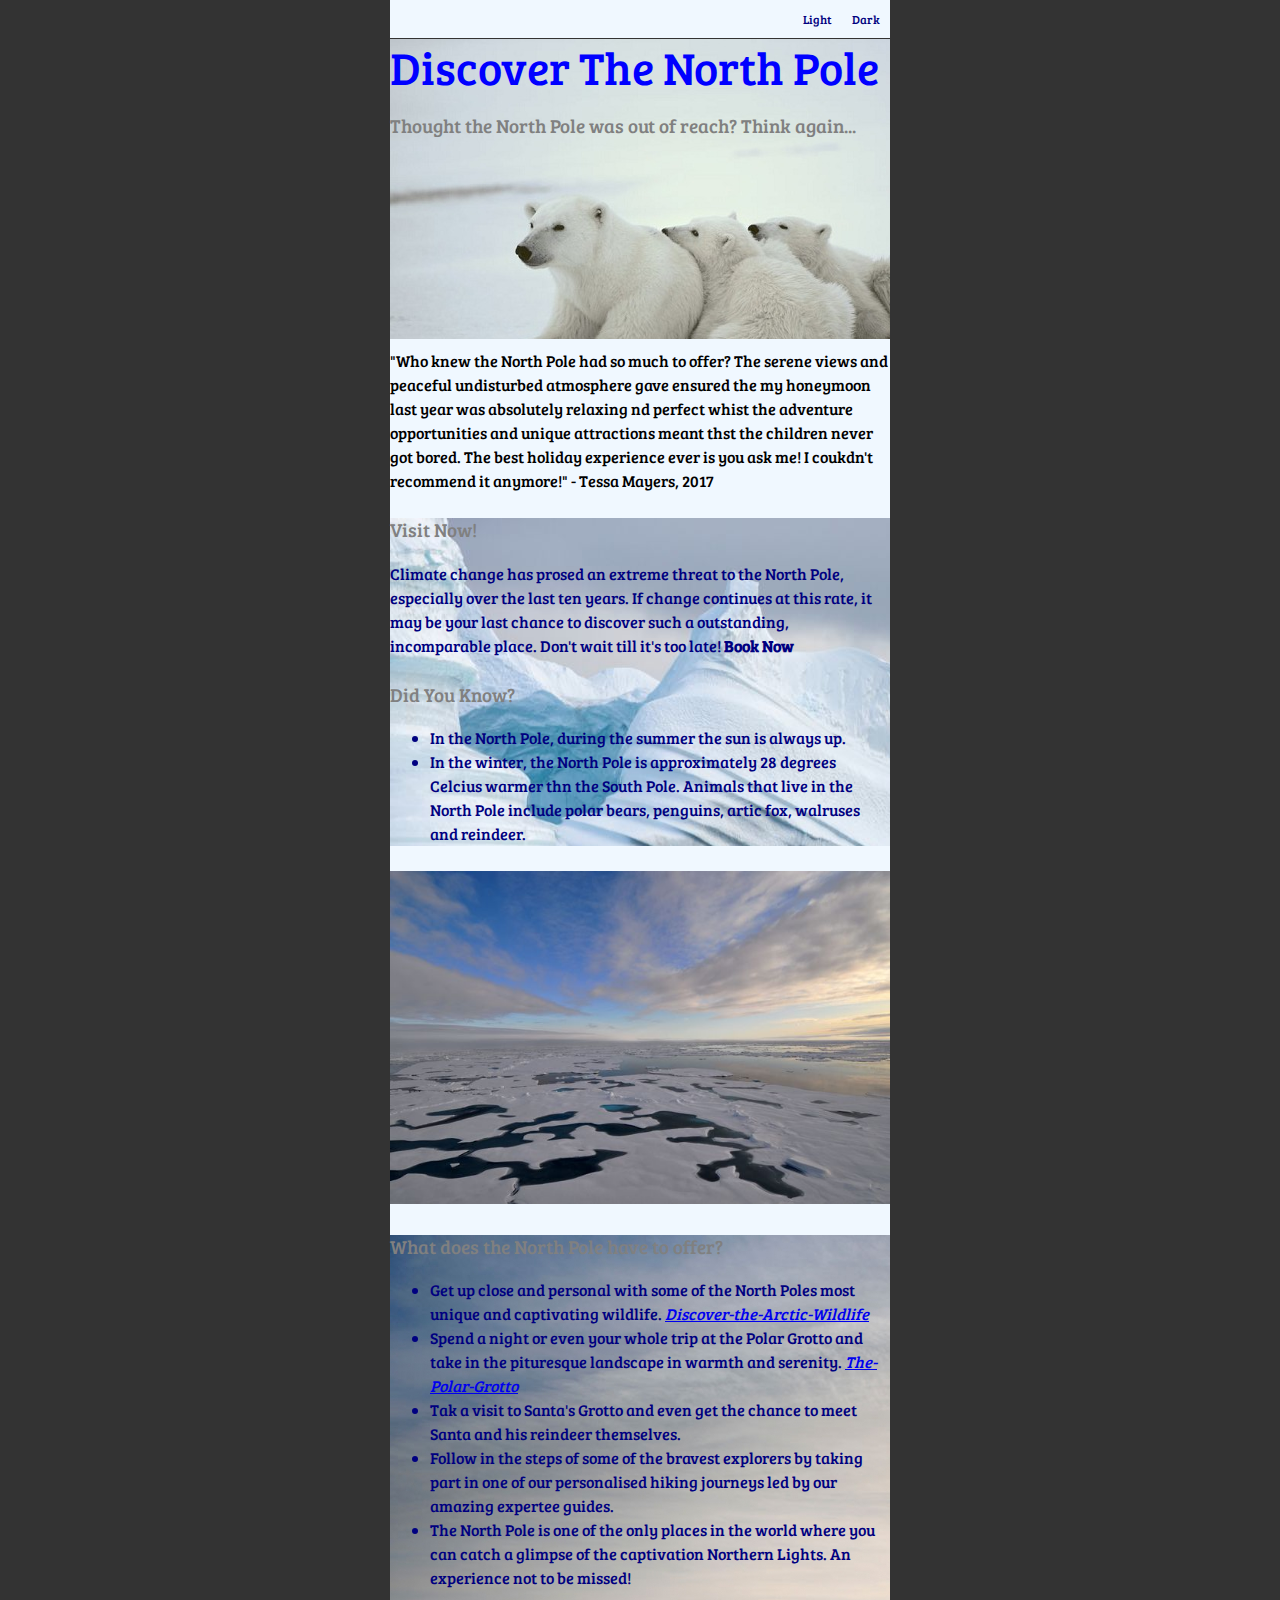
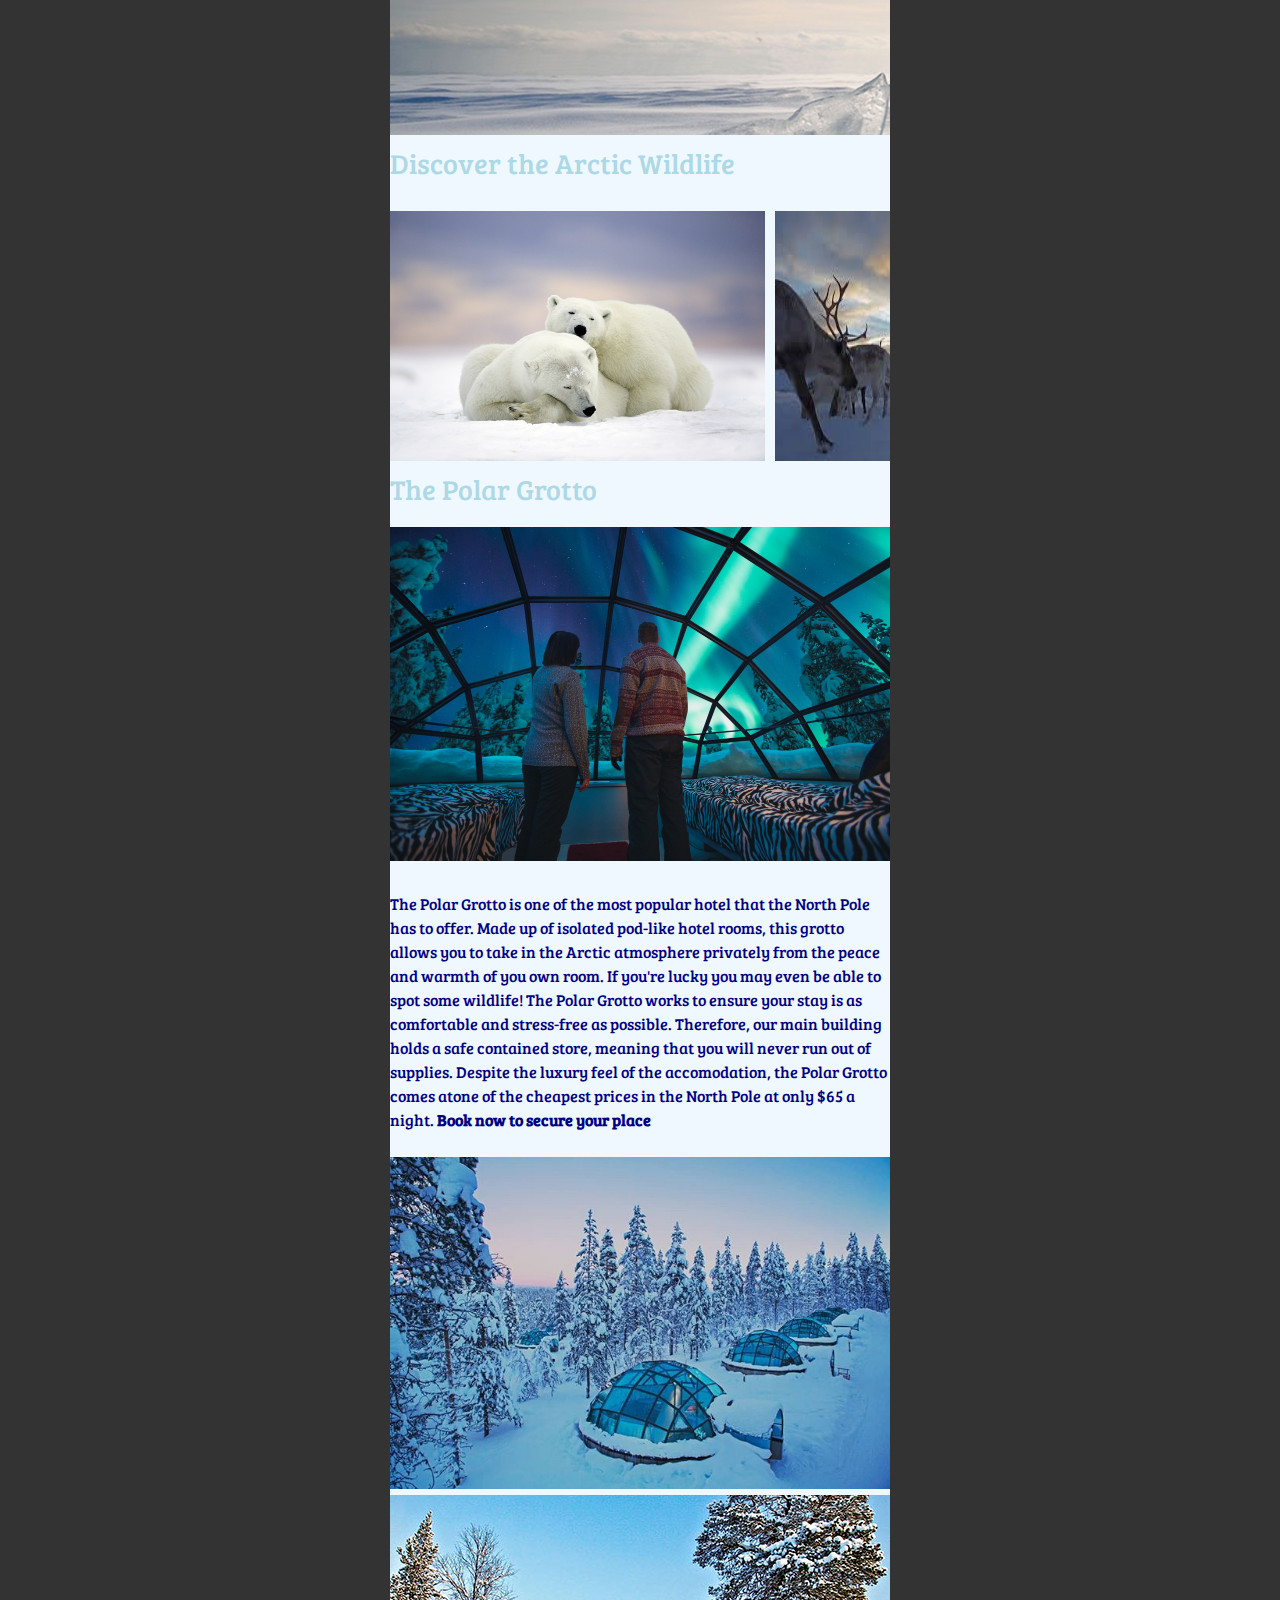
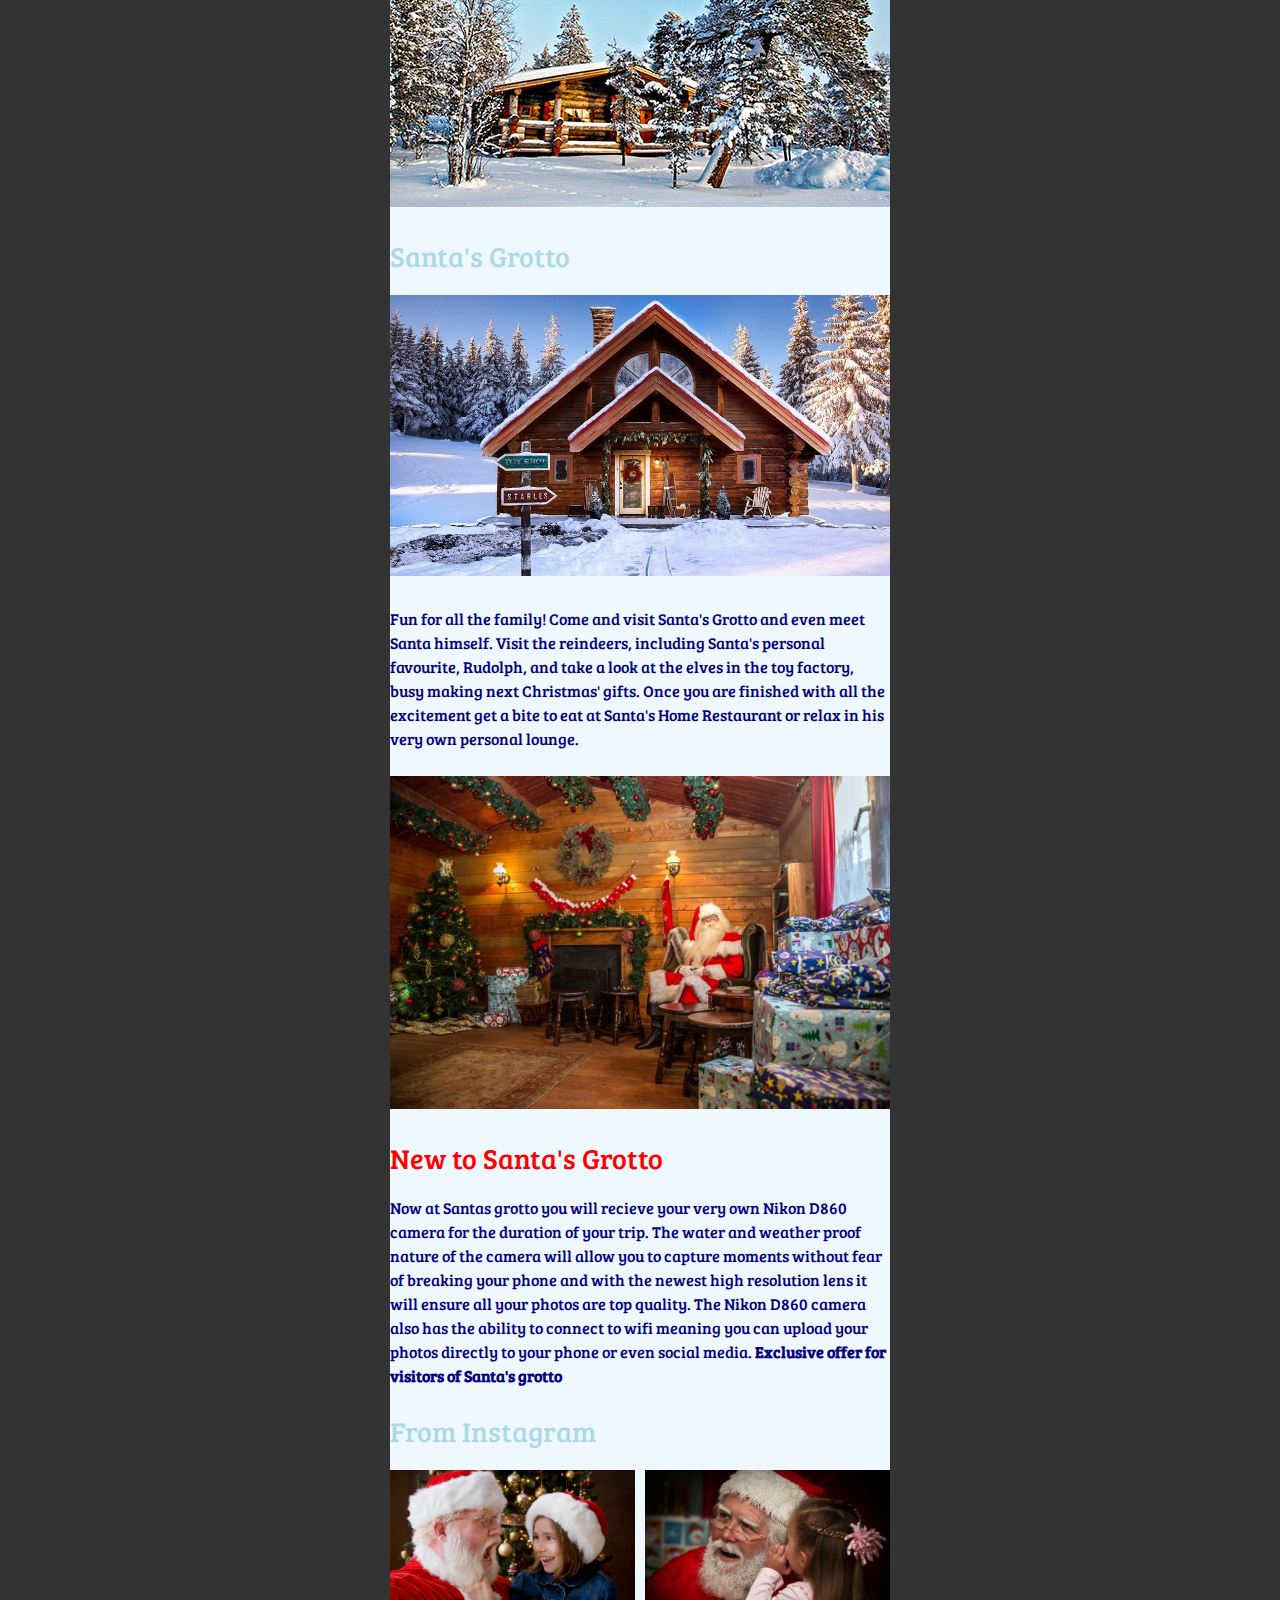
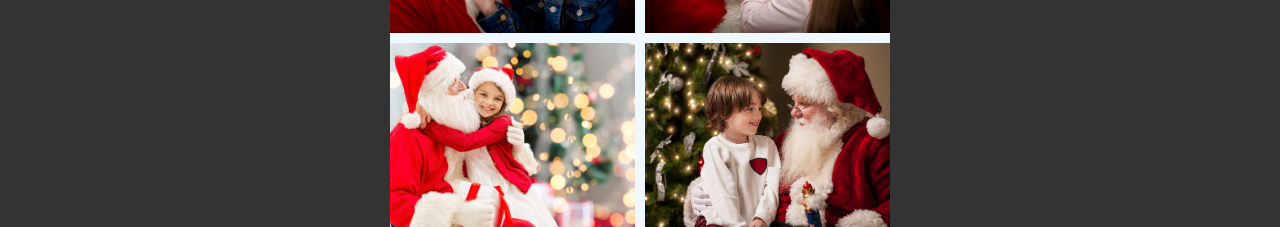
<file: index.html>
<!DOCTYPE html>
<html lang="en">
<head>
    <meta charset="UTF-8">
    <meta name="viewport" content="width=device-width, initial-scale=1.0">
    <meta http-equiv="X-UA-Compatible" content="ie=edge">
    <title>Discover The North Pole</title>
    <link href="https://fonts.googleapis.com/css?family=Bree+Serif|Merriweather+Sans|Pacifico|Rubik+Mono+One|Stylish&display=swap" rel="stylesheet">
    <link rel="stylesheet" href="./static/css/milligram.css" />
    <link rel="stylesheet" href="./static/css/defaults.css" />
    <link rel="stylesheet" href="./static/css/app.css" />
</head>
<body>
    <div class="theme">
        <input class="theme-control" type="radio" name="theme-switcher" id="theme-light">
        <label class="theme-label" for="theme-light">Light</label>
        <input class="theme-control" type="radio" name="theme-switcher" id="theme-dark">
        <label class="theme-label" for="theme-dark">Dark</label>    
    </div>    
        <main class="app">
            <header class="header">
                  <h1 id="Discover The North Pole">Discover The North Pole</h1>
                  <h2 id="thought-the-north-pole-was-out-of-reach-think-again-">Thought the North Pole was out of reach? Think again...</h2>
                  
            </header>
    
      
            <section class="testimony">
                <p>
                    
                    "Who knew the North Pole had so much to offer? The serene views and peaceful undisturbed atmosphere gave ensured the my honeymoon last year was absolutely relaxing nd perfect whist the adventure opportunities and unique attractions meant thst the children never got bored. The best holiday experience ever is you ask me! I coukdn't recommend it anymore!"
                    -
                    Tessa Mayers, 2017</p>
            </section>
            <section class="part3">
                <h2 id="visit-now-">Visit Now!</h2>
                <p>Climate change has prosed an extreme threat to the North Pole, especially over the last ten years. If change continues at this rate, it  may be your last chance to discover such a outstanding, incomparable place. Don't wait till it's too late! 
                <strong>Book Now</strong></p>
            
                <h2 id="did-you-know-">Did You Know?</h2>
                <ul>
                <li>In the North Pole, during the summer the sun is always up.</li>
                <li>In the winter, the North Pole is approximately 28 degrees Celcius warmer thn the South Pole.
                Animals that live in the North Pole include polar bears, penguins, artic fox, walruses and reindeer.
              
                
                 
            </section>
            <section class="crack">
                    <p><img src="./static/images/cracking-ice.jpg" alt="Cracking Arctic ice under the North Pole sun"></p>
                

            </section>
            <section class="todo">
                <h2 id="what-does-the-north-pole-have-to-offer-">What does the North Pole have to offer?</h2>
                <ul>
                <li>Get  up close and personal with some of the North Poles most unique and captivating wildlife. <a href="##Discover-the-Arctic-Wildlife"><em>Discover-the-Arctic-Wildlife</em></a></li>
                <li>Spend a night or even your whole trip at the Polar Grotto and take in the pituresque landscape in warmth and serenity. <a href="##The-Polar-Grotto"><em>The-Polar-Grotto</em></a></li>
                <li>Tak a visit to Santa&#39;s Grotto and even get the chance to meet Santa and his reindeer themselves.</li>
                <li>Follow in the steps of some of the bravest explorers by taking part in one of our personalised hiking journeys led by our amazing expertee guides.</li>
                <li>The North Pole is one of the only places in the world where you can catch a glimpse of the captivation Northern Lights. An experience not to be missed!</li>
                </ul>
                </section>

            <section>
                <h3 id="discover-the-arctic-wildlife">Discover the Arctic Wildlife</h3>
            </section>
<section class="animals">
    <div class="gallery-window">
    <section class="gallery">
    <img src="./static/images/gg-polar-bears.jpg" alt="Two polar bears laying in the snow">
   <img src="./static/images/reindeers.jpg" alt="Large group of reindeer">
   <img src="./static/images/arctic-fox.jpg" alt="Arctic fox in the snow">
        <img src="./static/images/penguins.jpg" alt="Group of penguins and their chicks">
        <img src="./static/images/walrus.jpg" alt="Arctic walrus">
            </section>
        </div>
            <section>
                    <h3 id="the-polar-grotto">The Polar Grotto</h3>
            </section>
            <section>
                    <p><img src="./static/images/kak-two-ppl.jpg" alt="Two people wathing the Northern lights from the Polar Grotto"></p>
                    <p>The Polar Grotto is one of the most popular hotel that the North Pole has to offer. Made up of isolated pod-like hotel rooms, this grotto allows you to take in the Arctic atmosphere privately from the peace and warmth of you own room. If you&#39;re lucky you may even be able to spot some wildlife! The Polar Grotto works to ensure your stay is as comfortable and stress-free as possible. Therefore, our main building holds a safe contained store, meaning that you will never run out of supplies. Despite the luxury feel of the accomodation, the Polar Grotto comes atone of the cheapest prices in the North Pole at only $65 a night.
                            <strong>Book now to secure your place</strong></p>
                    <p><img src="./static/images/kak-multiple.jpg" alt="The outside of the Polar Hotel hotel rooms">
                        <img src="./static/images/kak-whole2.jpg" alt="the outside of the Polar Hotel main building"></p>
            </section>
            <section>
                    <h3 id="santa-s-grotto">Santa&#39;s Grotto</h3>
            </section>
<section>
        <p><img src="./static/images/santas-grotto.jpg" alt="The outside of Santa&#39;s Grotto"></p>
        <p>Fun for all the family! Come and visit Santa&#39;s Grotto and even meet Santa himself. Visit the reindeers, including Santa&#39;s personal favourite, Rudolph, and take a look at the elves in the toy factory, busy making next Christmas&#39; gifts. Once you are finished with all the excitement get a bite to eat at Santa&#39;s Home Restaurant or relax in his very own personal lounge. </p>
        <p><img src="./static/images/santas-grotto-inside.jpg" alt="Image of Santa in his grotto"></p>
    </section>
    <section class="camera"> 
    <section class="camera-head">
            <h3 id="new-to-santa-s-grotto">New to Santa&#39;s Grotto</h3>
    </section>
    <p>Now at Santas grotto you will recieve your very own Nikon D860 camera for the duration of your trip. The water and weather proof nature of the camera will allow you to capture moments without fear of breaking your phone and with the newest high resolution lens it will ensure all your photos are top quality. The Nikon D860 camera also has the ability to connect to wifi meaning you can upload your photos directly to your phone or even social media.
            <strong>Exclusive offer for visitors of Santa&#39;s grotto</strong></p>
    </section>
    <section>
            <h3 id="from-instagram">From Instagram</h3
    </section>
    <section class="santa">
                <img src="./static/images/s4.jpg" alt="Young girl playing with Santa">
                <img src="./static/images/s5.jpg" alt="Young girl whispering to Santa">
                <img src="./static/images/s3.jpg" alt="Young girl hugging Santa">
                <img src="./static/images/s1.jpg" alt="Young boy sitting on Santa&#39;s lap">
    </section>
        </main>
</body>
</html>
</file>
<file: static/css/milligram.css>
/*!
 * Milligram v1.3.0
 * https://milligram.github.io
 *
 * Copyright (c) 2017 CJ Patoilo
 * Licensed under the MIT license
 */

 /**
 * @jackarmley: These styles have been aggressively pruned
 **/

*,
*:after,
*:before {
  box-sizing: border-box;
}

html {
  font-size: 62.5%;
}

body {
  font: normal 160%/1.5 sans-serif;
}

blockquote,
dl,
figure,
form,
ol,
p,
pre,
table,
ul {
  margin-bottom: 2.5rem;
}

table {
  border-spacing: 0;
  width: 100%;
}

td,
th {
  border-bottom: 0.1rem solid;
  padding: 1.2rem 1.5rem;
  text-align: left;
}

td:first-child,
th:first-child {
  padding-left: 0;
}

td:last-child,
th:last-child {
  padding-right: 0;
}

p {
  margin-top: 0;
}

p + p {
  margin-top: 1em;
}

h1,
h2,
h3,
h4,
h5,
h6 {
  font-weight: 300;
  margin-bottom: 2rem;
  margin-top: 0;
}

h1 {
  font-size: 4.6rem;
  line-height: 1.2;
}

h2 {
  font-size: 3.6rem;
  line-height: 1.25;
}

h3 {
  font-size: 2.8rem;
  line-height: 1.3;
}

h4 {
  font-size: 2.2rem;
  line-height: 1.35;
}

h5 {
  font-size: 1.8rem;
  line-height: 1.5;
}

h6 {
  font-size: 1.6rem;
  letter-spacing: 0;
  line-height: 1.4;
}

img {
  max-width: 100%;
}
</file>
<file: static/css/defaults.css>
/**
* Project defaults
**/

html {
    background: #333;
}

body {
    background: #fff;
    max-width: 500px;
    width: 100%;
    margin: auto;
}

.theme {
    border-bottom: .1rem solid #333;
    display: flex;
    justify-content: flex-end;
}

.theme-control {
    display: none;
}

.theme-label {
    font-size: 1.2rem;
    padding: 1rem;
    cursor: pointer;
}

.theme-control:checked + .theme-label {
    background: #333;
    color: white;
}
</file>
<file: static/css/app.css>
/**
* Your CSS here
**/
 
h1 {
    font-family: 'Bree Serif', serif;
color:blue;
}

body {
    font-family: 'Bree Serif',serif;
    color:navy;
    background-color: aliceblue;
}
  

h2 {
    font-family: 'Bree Serif', serif;
    color: grey;
    font-size: 0.5cm;
}

h3 {
    font-family: 'Bree Serif', serif;
    color: lightblue 
}
.header {
    background-image: url('https://aimeeasiarose.github.io/aimee-north-pole/static/images/1.jpg');
    height: 300px
}

.testimony {
   color:black;
   background-color: aliceblue;
}

.part3 {
    background-image: url('https://aimeeasiarose.github.io/aimee-north-pole/static/images/north-pole-icebergs.jpg');
}

.todo {
    background-image: url('https://aimeeasiarose.github.io/aimee-north-pole/static/images/north-pole.jpg');
    height:500px;
    margin:0;
}

.gallery {
    display:flex;
}

.gallery img {
    flex-shrink: 0;
    margin-right: 10px;
    max-height: 250px;
}

.gallery-window {
    overflow: scroll;
    width: 100%;
}

.animals {
   overflow:scroll;
   width: 100%;
}

section {
    margin-top: 10px;
}

.camera-head h3{
    color: red
}



.santa {
    display: grid;
    grid-template-columns: 1fr 1fr;
    grid-gap: 10px;
}
</file>
